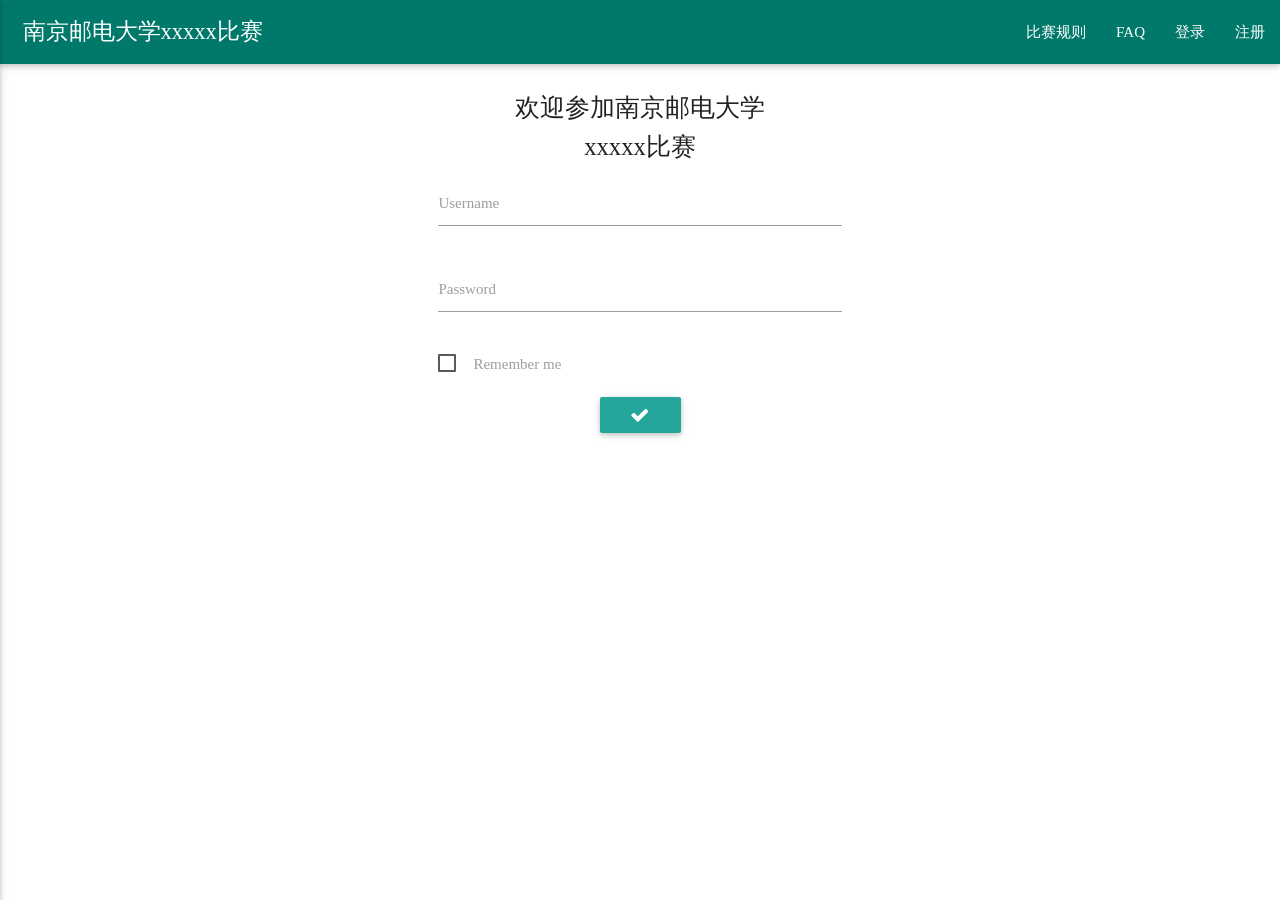
<file: index.html>
<!DOCTYPE html>
<html>

<head>
    <link type="text/css" rel="stylesheet" href="css/materialize.min.css" media="screen,projection" />
    <link type="text/css" rel="stylesheet" href="css/style.css" media="screen,projection" />
    <link rel="stylesheet" href="css/font-awesome.min.css">
    <meta name="viewport" content="width=device-width, initial-scale=1.0, maximum-scale=1.0, user-scalable=no" charset="utf-8"/>
    <title>register</title>
</head>

<body>
    <header>
        <nav>
            <div class="nav-wrapper teal darken-2">
                <a href="#" class="brand-logo" style="font-size:1.5em;padding-left:1em">南京邮电大学xxxxx比赛
                </a>
                <a href="#" data-activates="mobile-demo" class="button-collapse"><i class="fa fa fa-bars" style="position:relative;margin-left:10px"></i></a>
                <ul id="nav-mobile" class="right hide-on-med-and-down">
                    <li><a href="#">比赛规则</a></li>
                    <li><a href="#">FAQ</a></li>
                    <li><a href="#">登录</a></li>
                    <li><a href="#">注册</a></li>
                </ul>
                <ul class="side-nav" id="mobile-demo">
                    <li><a href="#">比赛规则</a></li>
                    <li><a href="#">FAQ</a></li>
                    <li><a href="#">登录</a></li>
                    <li><a href="#">注册</a></li>
                </ul>
            </div>
        </nav>
    </header>
    <main>
        <div class="container">
            <div id="title">
                <h5>欢迎参加南京邮电大学</h5>
                <h5>xxxxx比赛</h5>
            </div>
            <form>
                <div class="row">
                    <div class="input-field col s12">
                        <input id="username" type="text" class="validate">
                        <label for="username">Username</label>
                    </div>
                </div>
                <div class="row" style="margin-top:20px">
                    <div class="input-field col s12">
                        <input id="password" type="password" class="validate">
                        <label for="password">Password</label>
                    </div>
                </div>
                <p>
                    <input type="checkbox" id="test5" />
                    <label for="test5">Remember me</label>
                </p>
                
                <div class="submit">
                    <button class="btn waves-effect waves-light"  type="submit" name="action"><i class="fa fa-check"></i></button>
                </div>
            </form>
        </div>
    </main>

    <script type="text/javascript" src="js/jquery2.1.1.js"></script>
    <script type="text/javascript" src="js/materialize.min.js"></script>
    <script>
         $(".button-collapse").sideNav();
    </script>
</body>

</html>
</file>
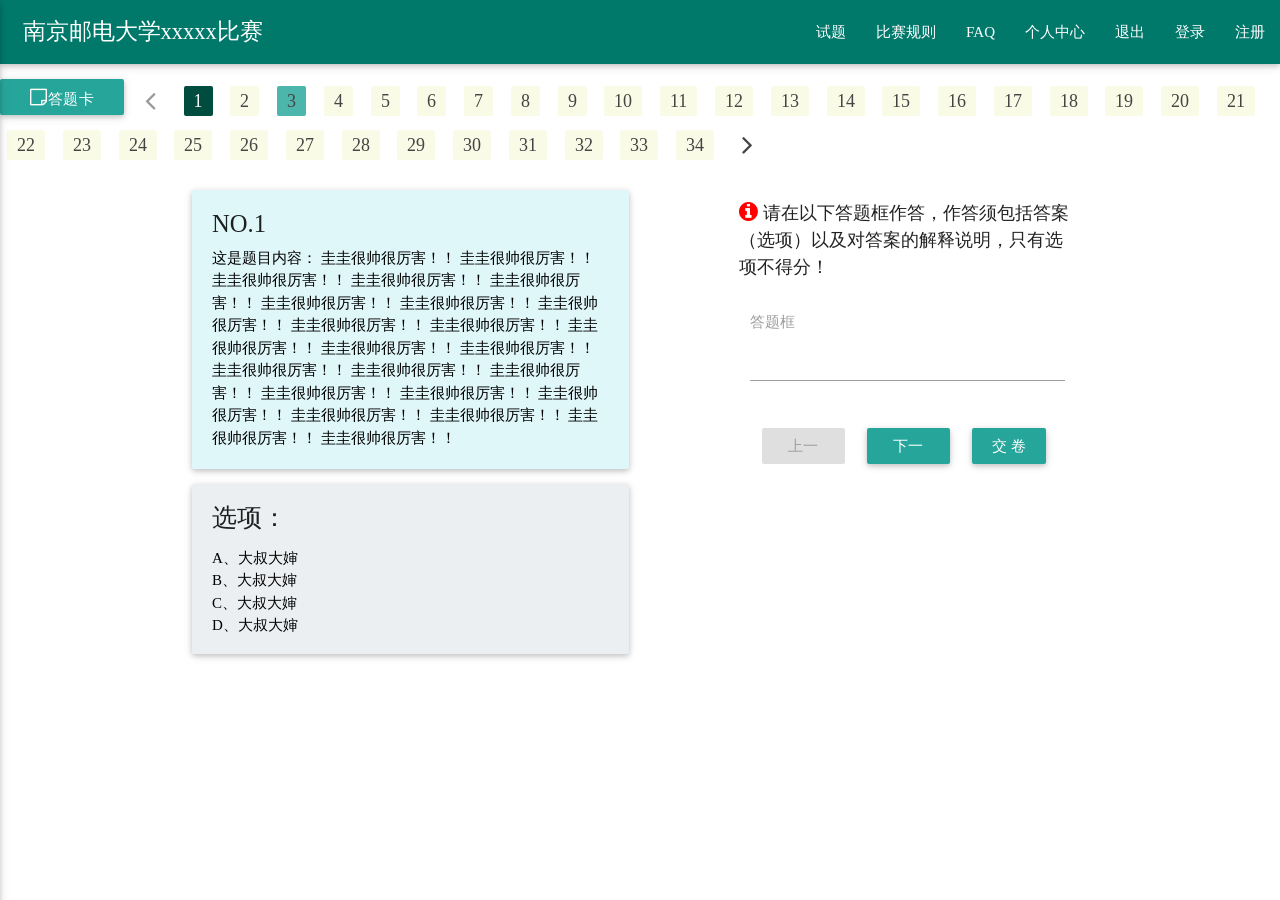
<file: exam.html>
<!DOCTYPE html>
<html>
<head>
    <link type="text/css" rel="stylesheet" href="css/materialize.min.css" media="screen,projection"/>
    <link type="text/css" rel="stylesheet" href="css/style.css" media="screen,projection"/>
    <link rel="stylesheet" href="css/font-awesome.min.css">
    <meta name="viewport" content="width=device-width, initial-scale=1.0, maximum-scale=1.0, user-scalable=no"
          charset="utf-8"
    />
    <title>Exam</title>
</head>
<body>
<header>
    <nav>
        <div class="nav-wrapper teal darken-2">
            <a href="#" class="brand-logo" style="font-size:1.5em;padding-left:1em">南京邮电大学xxxxx比赛
            </a>
            <a href="#" data-activates="mobile-demo" class="button-collapse"><i class="fa fa fa-bars"
                                                                                style="position:relative;margin-left:10px"></i></a>
            <ul id="nav-mobile" class="right hide-on-med-and-down">
                <li><a href="#">试题</a></li>
                <li><a href="#">比赛规则</a></li>
                <li><a href="#">FAQ</a></li>
                <li><a href="#">个人中心</a></li>
                <li><a href="#">退出</a></li>
                <li><a href="#">登录</a></li>
                <li><a href="register.html">注册</a></li>
            </ul>
            <ul class="side-nav" id="mobile-demo">
                <li><a href="#">试题</a></li>
                <li><a href="#">比赛规则</a></li>
                <li><a href="#">FAQ</a></li>
                <li><a href="#">个人中心</a></li>
                <li><a href="#">退出</a></li>
                <li><a href="#">登录</a></li>
                <li><a href="register.html">注册</a></li>
            </ul>
        </div>
    </nav>
</header>
<main>
    <div class="row examcard">
        <ul class="pagination ">
            <button class="btn waves-effect waves-light "><i class="fa fa-sticky-note-o"></i>答题卡</button>
            <li class="disabled"><a href="#!"><i class="fa fa-angle-left"></i></a></li>
            <li class="active"><a href="#!">1</a></li>
            <li class="waves-effect no-finished"><a href="#!">2</a></li>
            <li class="waves-effect finished"><a href="#!">3</a></li>
            <li class="waves-effect no-finished"><a href="#!">4</a></li>
            <li class="waves-effect no-finished"><a href="#!">5</a></li>
            <li class="waves-effect no-finished"><a href="#!">6</a></li>
            <li class="waves-effect no-finished"><a href="#!">7</a></li>
            <li class="waves-effect no-finished"><a href="#!">8</a></li>
            <li class="waves-effect no-finished"><a href="#!">9</a></li>
            <li class="waves-effect no-finished"><a href="#!">10</a></li>
            <li class="waves-effect no-finished"><a href="#!">11</a></li>
            <li class="waves-effect no-finished"><a href="#!">12</a></li>
            <li class="waves-effect no-finished"><a href="#!">13</a></li>
            <li class="waves-effect no-finished"><a href="#!">14</a></li>
            <li class="waves-effect no-finished"><a href="#!">15</a></li>
            <li class="waves-effect no-finished"><a href="#!">16</a></li>
            <li class="waves-effect no-finished"><a href="#!">17</a></li>
            <li class="waves-effect no-finished"><a href="#!">18</a></li>
            <li class="waves-effect no-finished"><a href="#!">19</a></li>
            <li class="waves-effect no-finished"><a href="#!">20</a></li>
            <li class="waves-effect no-finished"><a href="#!">21</a></li>
            <li class="waves-effect no-finished"><a href="#!">22</a></li>
            <li class="waves-effect no-finished"><a href="#!">23</a></li>
            <li class="waves-effect no-finished"><a href="#!">24</a></li>
            <li class="waves-effect no-finished"><a href="#!">25</a></li>
            <li class="waves-effect no-finished"><a href="#!">26</a></li>
            <li class="waves-effect no-finished"><a href="#!">27</a></li>
            <li class="waves-effect no-finished"><a href="#!">28</a></li>
            <li class="waves-effect no-finished"><a href="#!">29</a></li>
            <li class="waves-effect no-finished"><a href="#!">30</a></li>
            <li class="waves-effect no-finished"><a href="#!">31</a></li>
            <li class="waves-effect no-finished"><a href="#!">32</a></li>
            <li class="waves-effect no-finished"><a href="#!">33</a></li>
            <li class="waves-effect no-finished"><a href="#!">34</a></li>
            <li class="waves-effect"><a href="#!"><i class="fa fa-angle-right"></i></a></li>

        </ul>
    </div>
    <div class="container">
        <div class="row" style="margin-bottom: 0">
            <div class="col s12 m6">
                <div class="card-panel cyan lighten-5 card-pad-1">
                    <h5>NO.1</h5>
                    <span class="black-text">
                         这是题目内容： 圭圭很帅很厉害！！ 圭圭很帅很厉害！！ 圭圭很帅很厉害！！ 圭圭很帅很厉害！！ 圭圭很帅很厉害！！ 圭圭很帅很厉害！！ 圭圭很帅很厉害！！ 圭圭很帅很厉害！！ 圭圭很帅很厉害！！ 圭圭很帅很厉害！！ 圭圭很帅很厉害！！ 圭圭很帅很厉害！！ 圭圭很帅很厉害！！ 圭圭很帅很厉害！！ 圭圭很帅很厉害！！ 圭圭很帅很厉害！！ 圭圭很帅很厉害！！ 圭圭很帅很厉害！！ 圭圭很帅很厉害！！ 圭圭很帅很厉害！！ 圭圭很帅很厉害！！ 圭圭很帅很厉害！！ 圭圭很帅很厉害！！
                     </span>
                </div>
                <div class="card-panel blue-grey lighten-5 card-pad-2">
                    <h5>选项：</h5>
                    <span class="black-text">
                        <ul>
                            <li><span>A、</span>大叔大婶</li>
                            <li><span>B、</span>大叔大婶</li>
                            <li><span>C、</span>大叔大婶</li>
                            <li><span>D、</span>大叔大婶</li>
                        </ul>
                     </span>
                </div>
            </div>
            <div class="col s12 m1"></div>
            <div class="col s12 m5">
                <div class="col s12 m12">
                    <p id="info"><i class="fa  fa-info-circle" style="color: red;font-size: 22px"></i>
                        请在以下答题框作答，作答须包括答案（选项）以及对答案的解释说明，只有选项不得分！</p>
                </div>
                <div class="col s12 m12">
                    <form class="col s12">
                        <div class="row">
                            <div class="input-field col s12">
                                <textarea id="textarea1" class="materialize-textarea" length="300"></textarea>
                                <label for="textarea1">答题框</label>
                            </div>
                        </div>
                        <div class="input-field col s4">
                            <button class="btn waves-effect waves-light btn-t" disabled> 上一题</button>
                        </div>
                        <div class="input-field col s4">
                            <button class="btn waves-effect waves-light btn-t"> 下一题</button>
                        </div>
                        <div class="input-field col s4">
                            <button class="btn waves-effect waves-light btn-t"> 交 卷</button>
                        </div>
                    </form>
                </div>
            </div>
        </div>
    </div>
</main>

<script type="text/javascript" src="js/jquery2.1.1.js"></script>
<script type="text/javascript" src="js/materialize.min.js"></script>
<script>
    $(document).ready(function () {
        $('select').material_select();
    });
    $(".button-collapse").sideNav();
</script>
</body>

</html>
</file>
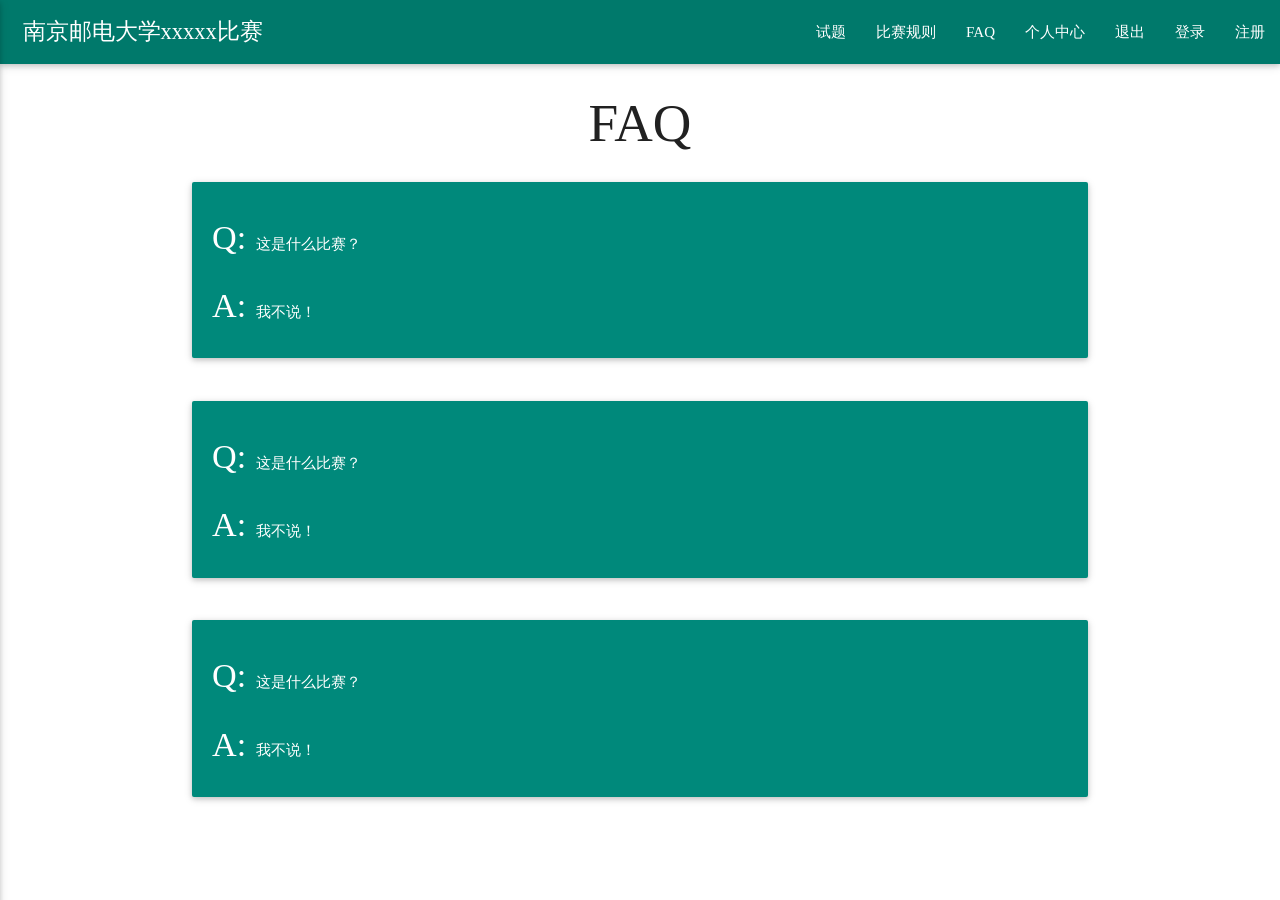
<file: faq.html>
<!DOCTYPE html>
<html>
<head>
    <link type="text/css" rel="stylesheet" href="css/materialize.min.css" media="screen,projection"/>
    <link type="text/css" rel="stylesheet" href="css/style.css" media="screen,projection"/>
    <link rel="stylesheet" href="css/font-awesome.min.css">
    <meta name="viewport" content="width=device-width, initial-scale=1.0, maximum-scale=1.0, user-scalable=no"
          charset="utf-8"
    />
    <title>Profile</title>
</head>
<body>
<header>
    <nav>
        <div class="nav-wrapper teal darken-2">
            <a href="#" class="brand-logo" style="font-size:1.5em;padding-left:1em">南京邮电大学xxxxx比赛
            </a>
            <a href="#" data-activates="mobile-demo" class="button-collapse"><i class="fa fa fa-bars"
                                                                                style="position:relative;margin-left:10px"></i></a>
            <ul id="nav-mobile" class="right hide-on-med-and-down">
                <li><a href="#">试题</a></li>
                <li><a href="#">比赛规则</a></li>
                <li><a href="#">FAQ</a></li>
                <li><a href="#">个人中心</a></li>
                <li><a href="#">退出</a></li>
                <li><a href="#">登录</a></li>
                <li><a href="register.html">注册</a></li>
            </ul>
            <ul class="side-nav" id="mobile-demo">
                <li><a href="#">试题</a></li>
                <li><a href="#">比赛规则</a></li>
                <li><a href="#">FAQ</a></li>
                <li><a href="#">个人中心</a></li>
                <li><a href="#">退出</a></li>
                <li><a href="#">登录</a></li>
                <li><a href="register.html">注册</a></li>
            </ul>
        </div>
    </nav>
</header>
<main>
    <div class="container">
        <div id="title">
            <h2>FAQ</h2>
        </div>
        <div class="row">
            <div class="col s12">
                <div class="card teal darken-1">
                    <div class="card-content white-text">
                        <p><h4 style="display: inline-block;margin-right: 10px">Q:</h4><span>这是什么比赛？</span></p>
                        <p> <h4 style="display: inline-block;margin-right: 10px">A:</h4><span>我不说！</span></p>
                    </div>
                </div>
            </div>
        </div>
        <div class="row">
            <div class="col s12">
                <div class="card teal darken-1">
                    <div class="card-content white-text">
                        <p><h4 style="display: inline-block;margin-right: 10px">Q:</h4><span>这是什么比赛？</span></p>
                        <p> <h4 style="display: inline-block;margin-right: 10px">A:</h4><span>我不说！</span></p>
                    </div>
                </div>
            </div>
        </div>
        <div class="row">
            <div class="col s12">
                <div class="card teal darken-1">
                    <div class="card-content white-text">
                        <p><h4 style="display: inline-block;margin-right: 10px">Q:</h4><span>这是什么比赛？</span></p>
                        <p> <h4 style="display: inline-block;margin-right: 10px">A:</h4><span>我不说！</span></p>
                    </div>
                </div>
            </div>
        </div>
    </div>
</main>

<script type="text/javascript" src="js/jquery2.1.1.js"></script>
<script type="text/javascript" src="js/materialize.min.js"></script>
<script>
    $(document).ready(function () {
        $('select').material_select();
    });
    $(".button-collapse").sideNav();
</script>
</body>

</html>
</file>
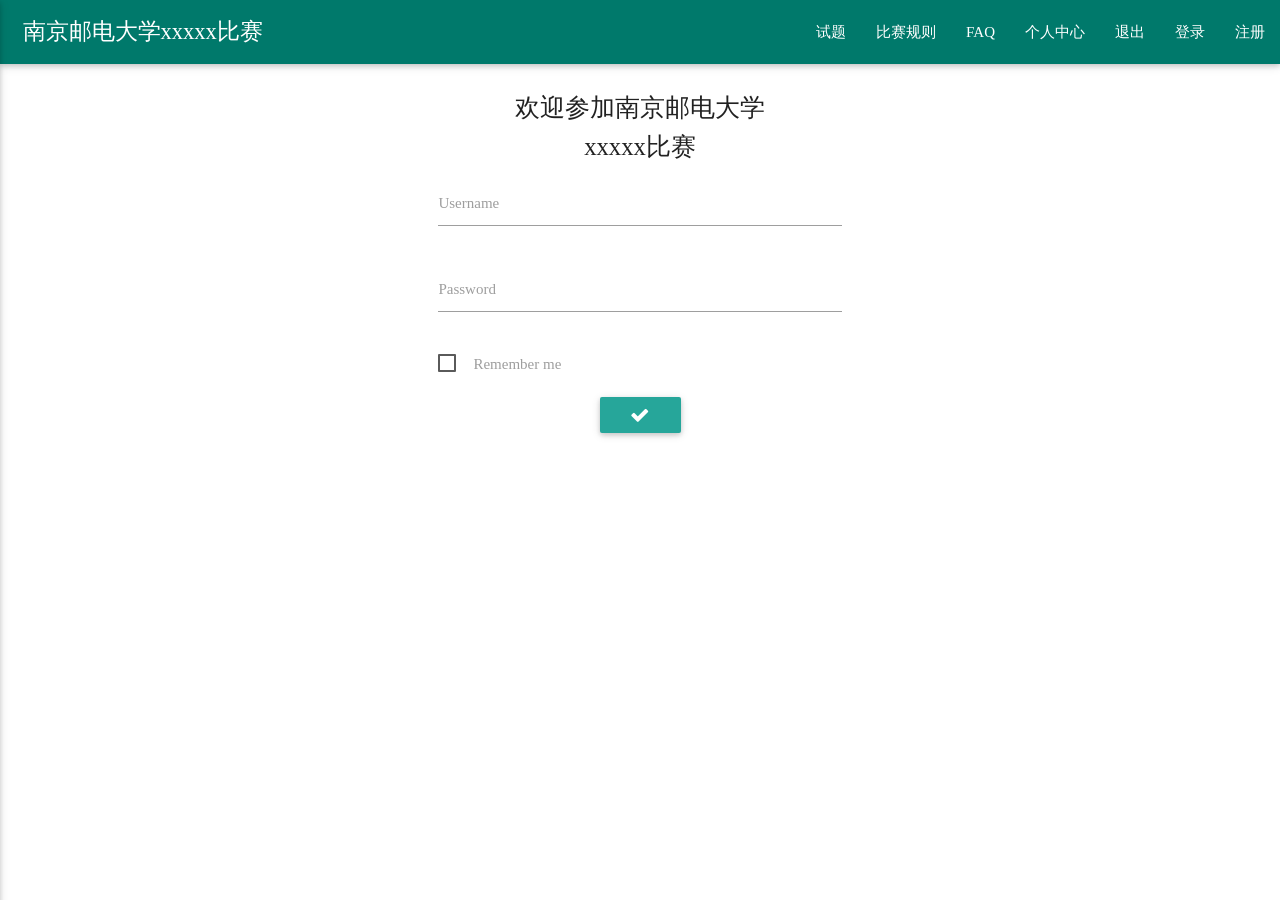
<file: login.html>
<!DOCTYPE html>
<html>
<head>
    <link type="text/css" rel="stylesheet" href="css/materialize.min.css" media="screen,projection"/>
    <link type="text/css" rel="stylesheet" href="css/style.css" media="screen,projection"/>
    <link rel="stylesheet" href="css/font-awesome.min.css">
    <meta name="viewport" content="width=device-width, initial-scale=1.0, maximum-scale=1.0, user-scalable=no"
          charset="utf-8"/>
    <title>Index</title>
</head>

<body>
<header>
    <nav>
        <div class="nav-wrapper teal darken-2">
            <a href="login.html" class="brand-logo" style="font-size:1.5em;padding-left:1em">南京邮电大学xxxxx比赛
            </a>
            <a href="#" data-activates="mobile-demo" class="button-collapse"><i class="fa fa fa-bars"
                                                                                style="position:relative;margin-left:10px"></i></a>
            <ul id="nav-mobile" class="right hide-on-med-and-down">
                <li><a href="exam.html">试题</a></li>
                <li><a href="#">比赛规则</a></li>
                <li><a href="faq.html">FAQ</a></li>
                <li><a href="profile.html">个人中心</a></li>
                <li><a href="#">退出</a></li>
                <li><a href="login.html">登录</a></li>
                <li><a href="register.html">注册</a></li>
            </ul>
            <ul class="side-nav" id="mobile-demo">
                <li><a href="#">试题</a></li>
                <li><a href="#">比赛规则</a></li>
                <li><a href="#">FAQ</a></li>
                <li><a href="#">个人中心</a></li>
                <li><a href="#">退出</a></li>
                <li><a href="#">登录</a></li>
                <li><a href="register.html">注册</a></li>
            </ul>
        </div>
    </nav>
</header>
<main>
    <div class="container">
        <div id="title">
            <h5>欢迎参加南京邮电大学</h5>
            <h5>xxxxx比赛</h5>
        </div>
        <form>
            <div class="row">
                <div class="input-field col s12">
                    <input id="username" type="text" class="validate">
                    <label for="username">Username</label>
                </div>
            </div>
            <div class="row" style="margin-top:20px">
                <div class="input-field col s12">
                    <input id="password" type="password" class="validate">
                    <label for="password">Password</label>
                </div>
            </div>
            <p>
                <input type="checkbox" id="test5"/>
                <label for="test5">Remember me</label>
            </p>

            <div class="submit">
                <button class="btn waves-effect waves-light" type="submit" name="action"><i class="fa fa-check"></i>
                </button>
            </div>
        </form>
    </div>
</main>
<script type="text/javascript" src="js/jquery2.1.1.js"></script>
<script type="text/javascript" src="js/materialize.min.js"></script>
<script>
    $(".button-collapse").sideNav();
</script>
</body>

</html>
</file>
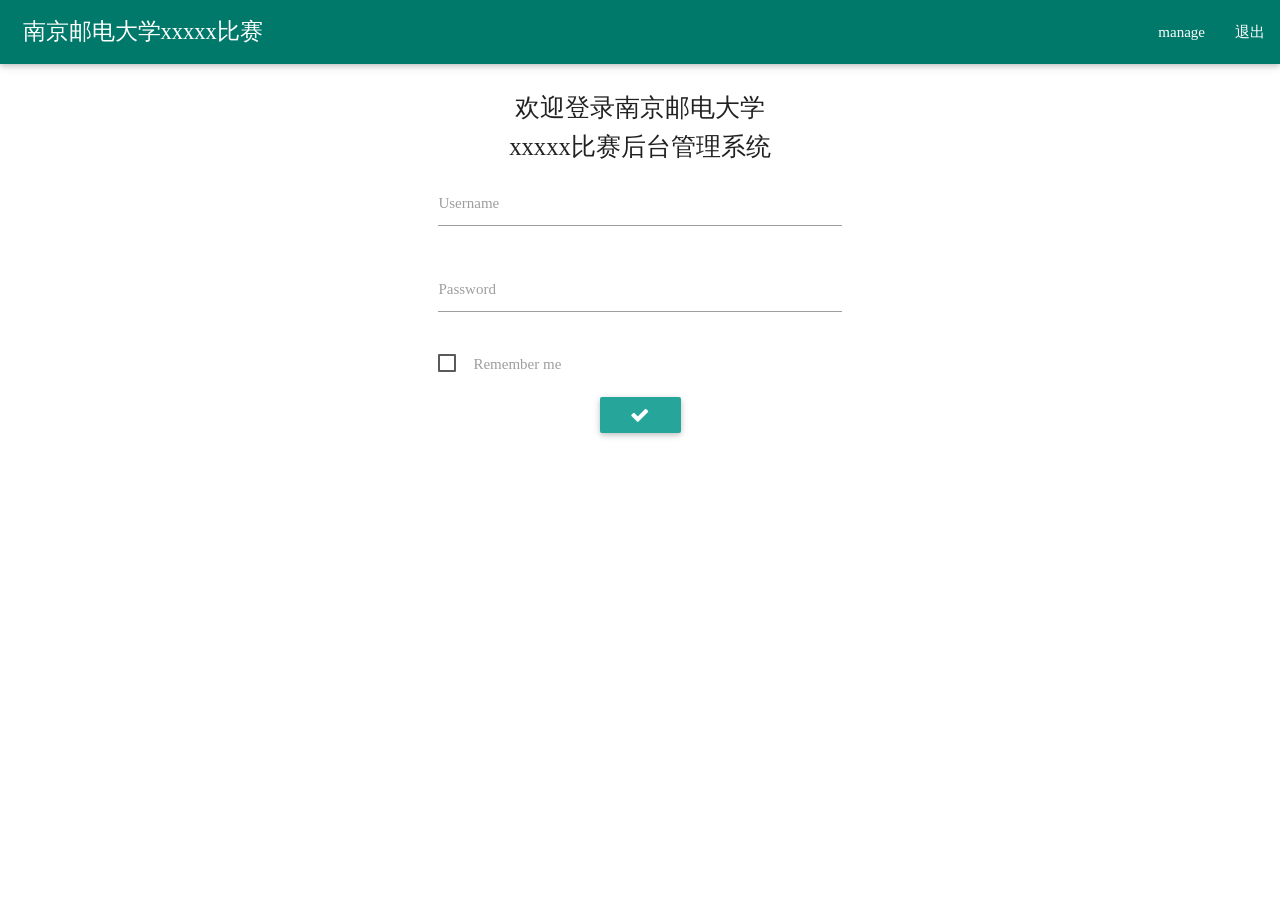
<file: admin/login.html>
<!DOCTYPE html>
<html>
<head>
    <link type="text/css" rel="stylesheet" href="../css/materialize.min.css" media="screen,projection"/>
    <link type="text/css" rel="stylesheet" href="../css/style.css" media="screen,projection"/>
    <link rel="stylesheet" href="../css/font-awesome.min.css">
    <meta name="viewport" content="width=device-width, initial-scale=1.0, maximum-scale=1.0, user-scalable=no"
          charset="utf-8"/>
    <title>Index</title>
</head>

<body>
<header>
    <nav>
        <div class="nav-wrapper teal darken-2">
            <a href="login.html" class="brand-logo" style="font-size:1.5em;padding-left:1em">南京邮电大学xxxxx比赛
            </a>
            <ul id="nav-mobile" class="right hide-on-med-and-down">
                <li><a href="manage.html">manage</a></li>
                <li><a href="#">退出</a></li>
            </ul>
        </div>
    </nav>

</header>
<main>
    <div class="container">
        <div id="title">
            <h5>欢迎登录南京邮电大学</h5>
            <h5>xxxxx比赛后台管理系统</h5>
        </div>
        <form>
            <div class="row">
                <div class="input-field col s12">
                    <input id="username" type="text" class="validate">
                    <label for="username">Username</label>
                </div>
            </div>
            <div class="row" style="margin-top:20px">
                <div class="input-field col s12">
                    <input id="password" type="password" class="validate">
                    <label for="password">Password</label>
                </div>
            </div>
            <p>
                <input type="checkbox" id="test5"/>
                <label for="test5">Remember me</label>
            </p>

            <div class="submit">
                <button class="btn waves-effect waves-light" type="submit" name="action"><i class="fa fa-check"></i>
                </button>
            </div>
        </form>
    </div>
</main>
<script type="text/javascript" src="../js/jquery2.1.1.js"></script>
<script type="text/javascript" src="../js/materialize.min.js"></script>
<script>
    $(".button-collapse").sideNav();
</script>
</body>

</html>
</file>
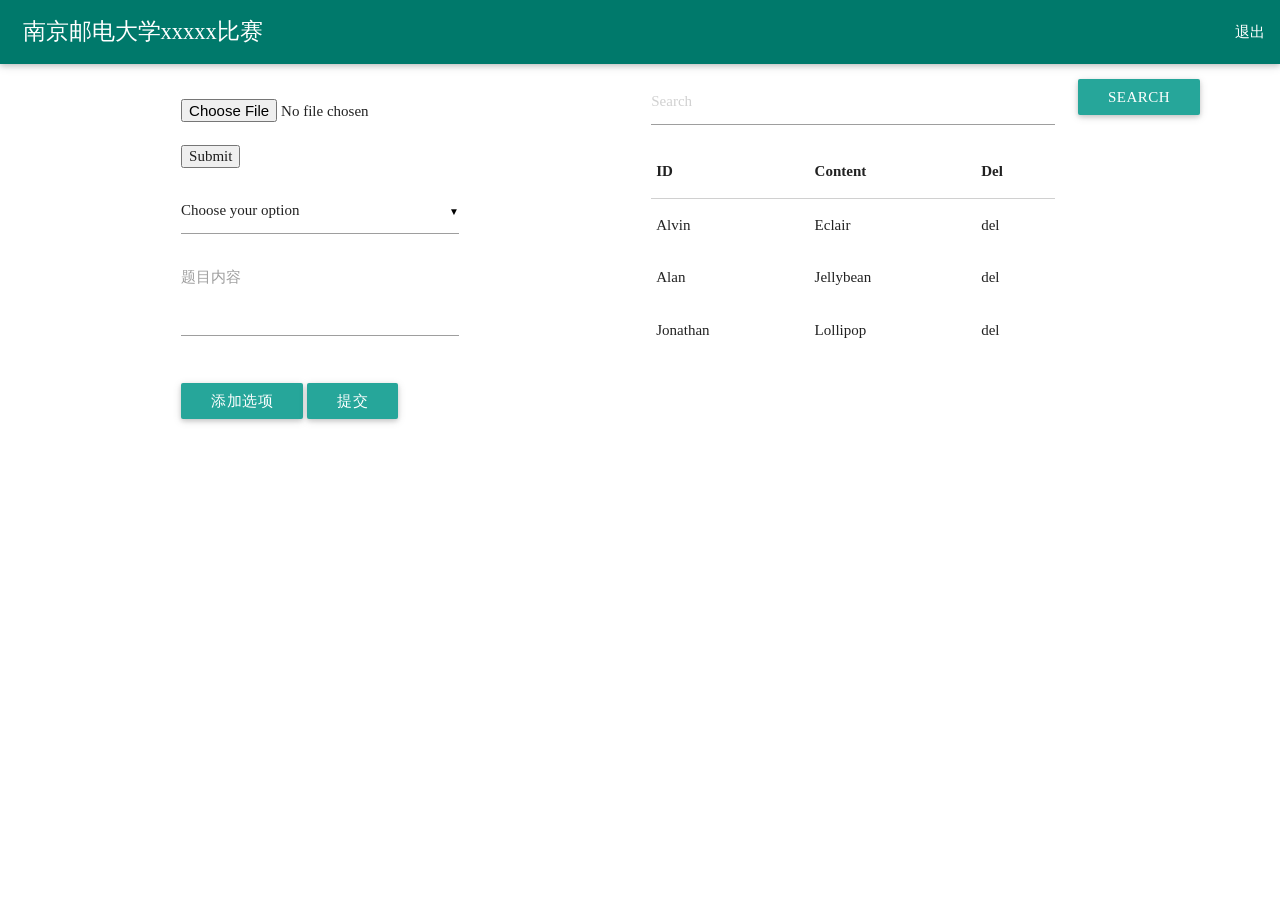
<file: admin/manage.html>
<!DOCTYPE html>
<html>
<head>
    <link type="text/css" rel="stylesheet" href="../css/materialize.min.css" media="screen,projection"/>
    <link type="text/css" rel="stylesheet" href="../css/style.css" media="screen,projection"/>
    <link rel="stylesheet" href="../css/font-awesome.min.css">
    <meta name="viewport" content="width=device-width, initial-scale=1.0, maximum-scale=1.0, user-scalable=no"
          charset="utf-8"/>
    <title>Index</title>
</head>

<body>
<header>
    <nav>
        <div class="nav-wrapper teal darken-2">
            <a href="login.html" class="brand-logo" style="font-size:1.5em;padding-left:1em">南京邮电大学xxxxx比赛
            </a>
            <ul id="nav-mobile" class="right hide-on-med-and-down">
                <li><a href="#">退出</a></li>
            </ul>
        </div>
    </nav>

</header>
<main>
    <div class="row" style="margin-top: 15px">
        <div class="col s12 m6 container">
            <form method="post" action="" enctype="multipart/form-data">
                <input type="file" class="file-path validate">
                <br><br>
                <input type="submit" name="submit">
            </form>
            <form method="post" action="">
                <div class="row" id="addQue">
                    <div class="input-field col s12">
                        <select>
                            <option value="" disabled selected>Choose your option</option>
                            <option value="计算机部">计算机部</option>
                            <option value="网络部">网络部</option>
                            <option value="电子部">电子部</option>
                        </select>
                    </div>
                    <div class="input-field col s12">
                        <textarea id="textarea1" class="materialize-textarea"></textarea>
                        <label for="textarea1">题目内容</label>
                    </div>
                </div>
                <a class="waves-effect waves-light btn" id="addChoice">添加选项</a>
                <a class="waves-effect waves-light btn" id="sumbitQue">提交</a>
            </form>
        </div>
        <div class="col s12 m4">
            <input placeholder="Search" id="first_name" type="text" class="validate">
            <table>
                <thead>
                <tr>
                    <th data-field="id">ID</th>
                    <th data-field="name">Content</th>
                    <th data-field="price">Del</th>
                </tr>
                </thead>

                <tbody>
                <tr>
                    <td>Alvin</td>
                    <td>Eclair</td>
                    <td>del</td>
                </tr>
                <tr>
                    <td>Alan</td>
                    <td>Jellybean</td>
                    <td>del</td>
                </tr>
                <tr>
                    <td>Jonathan</td>
                    <td>Lollipop</td>
                    <td>del</td>
                </tr>
                </tbody>
            </table>
        </div>
        <div class="col s12 m2">
            <a class="waves-effect waves-light btn">Search</a>
        </div>

    </div>
</main>
<script type="text/javascript" src="../js/jquery2.1.1.js"></script>
<script type="text/javascript" src="../js/materialize.min.js"></script>
<script type="text/javascript" src="../js/manage.js"></script>
<script>
    $(document).ready(function() {
        $('select').material_select();
    });
</script>
</body>

</html>
</file>
<file: css/style.css>
body {
    display: flex;
    min-height: 100vh;
    flex-direction: column;
      font-family: 微软雅黑;
  }

  main {
    flex: 1 0 auto;
  }
#title{
  text-align: center;
  position: relative;
  margin-top: 2em;
}
.container>form{
  position: relative;
  width: 45%;
  margin: 0 auto;
  margin-top:20px;
}
.submit{
  position: relative;
  margin: 20px auto;
  width:80px;
}
.input-field{
  margin-top: 0;
}
.side-nav{
  width: auto;
}
.pagination>li.active{
  background-color:#004d40 ;
}
.pagination>li.no-finished{
  background-color:#f9fbe7;
}
.pagination>li.finished{
  background-color:#4db6ac;
}
  .pagination>li{
    margin: 7px;
  }
  .examcard{
      margin-bottom: 0;
  }
  .card-pad-1{
      padding-top: 8px;
  }
  .card-pad-2{
      padding-top: 8px;
      padding-bottom: 2px;
  }
  .btn-t{
      padding:0 1.3rem;
  }
  #info{
      font-size: 18px;
  }
  #infomation{
      text-align: center;
      position: relative;
  }
</file>
